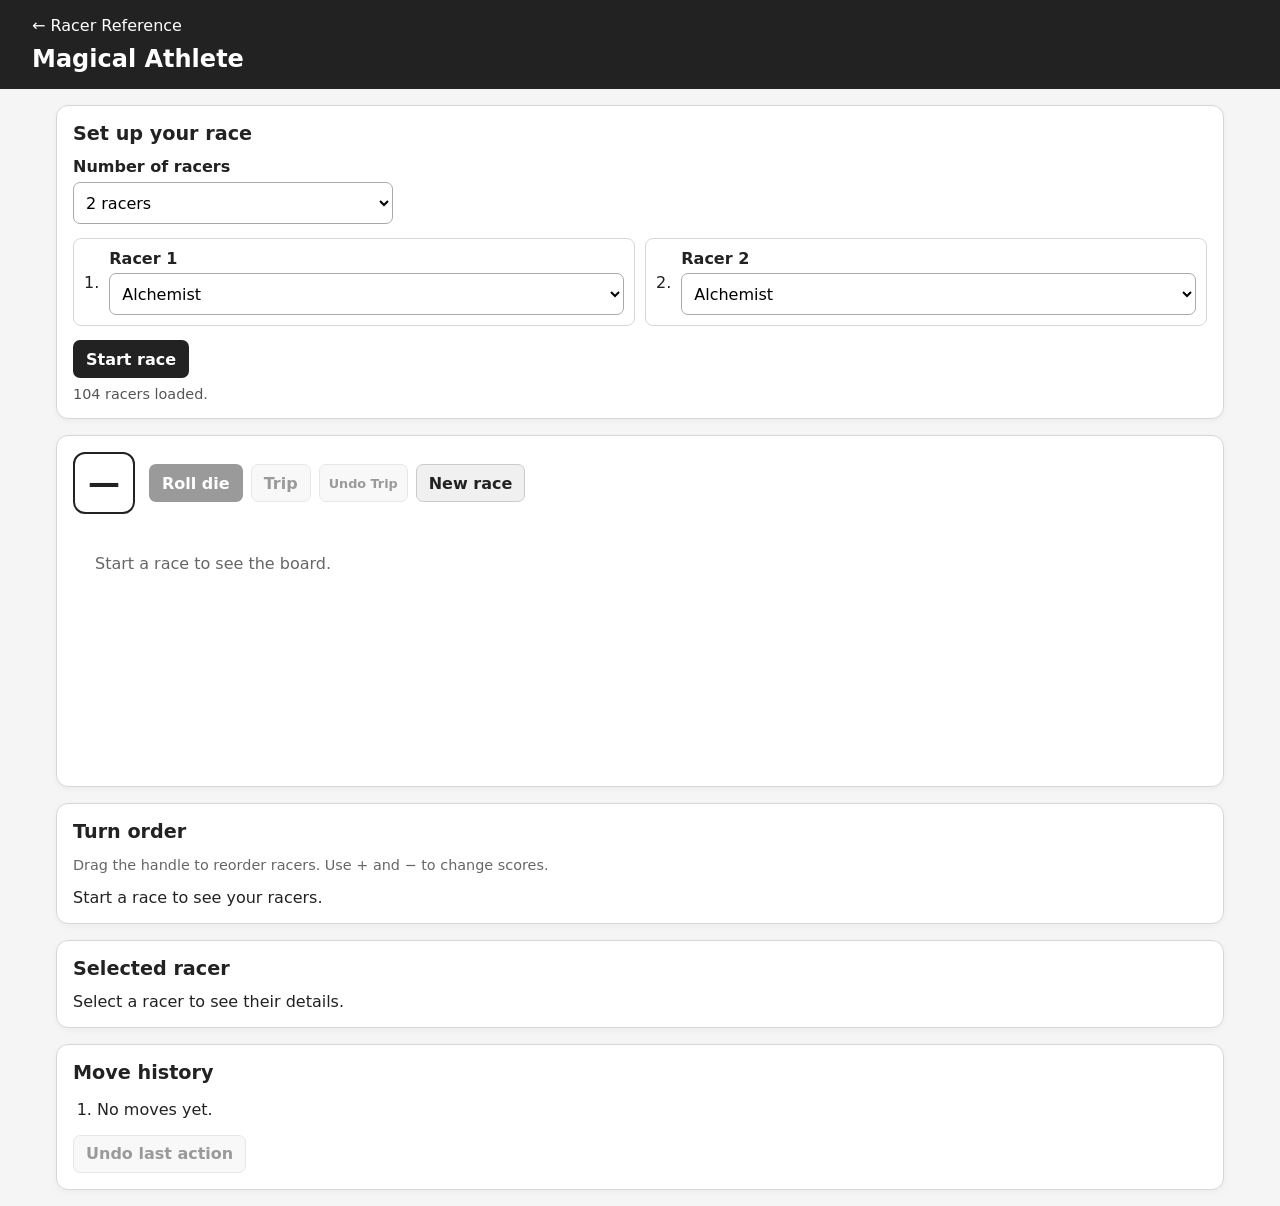
<file: play.html>
<!DOCTYPE html>
<html lang="en">
<head>
  <meta charset="UTF-8">
  <meta name="viewport" content="width=device-width, initial-scale=1">
  <title>Magical Athlete — Play</title>
  <link rel="stylesheet" href="./play.css?v=7">
  <script src="./play.js?v=7" defer></script>
</head>
<body>
  <header class="topbar">
    <a class="back-link" href="./index.html">← Racer Reference</a>
    <h1>Magical Athlete</h1>
  </header>

  <main class="app">
    <section class="panel setup-panel">
      <h2>Set up your race</h2>

      <label for="playerCount">Number of racers</label>
      <select id="playerCount">
        <option value="2">2 racers</option>
        <option value="3">3 racers</option>
        <option value="4">4 racers</option>
        <option value="5">5 racers</option>
        <option value="6">6 racers</option>
        <option value="7">7 racers</option>
        <option value="8">8 racers</option>
      </select>

      <div id="racerChoices" class="racer-choices"></div>

      <button id="startRace" class="primary">Start race</button>
      <p id="setupMessage" class="message" aria-live="polite"></p>
    </section>

    <section class="panel game-panel">
      <div class="die-controls">
        <div id="dieFace" class="die-face" aria-live="polite">—</div>

        <div class="die-actions">
          <div class="game-buttons">
            <button id="rollDie" class="primary" disabled>Roll die</button>
            <button id="tripPiece" class="secondary" disabled>Trip</button>
            <button id="undoTrip" class="secondary small-button" disabled>Undo Trip</button>
            <button id="newRace" class="secondary">New race</button>
          </div>
          <p id="turnMessage" class="message" aria-live="polite" hidden></p>
        </div>
      </div>

      <div class="board-scroll">
        <div id="board" class="board" aria-label="Mild Mile race board">
          <div class="board-placeholder">
            Start a race to see the board.
          </div>
        </div>
      </div>
    </section>

    <section class="panel">
      <h2>Turn order</h2>
      <p class="muted">Drag the handle to reorder racers. Use + and − to change scores.</p>
      <div id="standings" class="standings">
        Start a race to see your racers.
      </div>
    </section>

    <section class="panel">
      <h2>Selected racer</h2>
      <div id="racerDetails" class="racer-details">
        Select a racer to see their details.
      </div>
    </section>

    <section class="panel">
      <h2>Move history</h2>
      <ol id="history" class="history">
        <li>No moves yet.</li>
      </ol>
      <button id="undoMove" class="secondary" disabled>Undo last action</button>
    </section>
  </main>
</body>
</html>
</file>
<file: play.css>
:root {
  --cell: 54px;
  --gap: 4px;
  --pink: #f2a6c7;
  --yellow: #f5dc65;
  --green: #9fd59c;
  --blue: #8ec9f0;
  --red: #ed9292;
  --ink: #222;
  --paper: #f5f5f5;
  --panel: #fff;
  --border: #d7d7d7;
}

* {
  box-sizing: border-box;
}

body {
  margin: 0;
  color: var(--ink);
  background: var(--paper);
  font-family: system-ui, -apple-system, BlinkMacSystemFont, "Segoe UI",
    sans-serif;
}

button,
select {
  font: inherit;
}

button {
  cursor: pointer;
}

button:disabled {
  cursor: not-allowed;
  opacity: 0.45;
}

.topbar {
  padding: 16px clamp(14px, 4vw, 32px);
  background: #222;
  color: #fff;
}

.topbar h1 {
  margin: 10px 0 0;
  font-size: 1.5rem;
}

.back-link {
  color: #fff;
  text-decoration: none;
}

.back-link:hover {
  text-decoration: underline;
}

.app {
  width: min(1200px, 100%);
  margin: 0 auto;
  padding: 16px;
  display: grid;
  gap: 16px;
}

.panel {
  min-width: 0;
  padding: 16px;
  background: var(--panel);
  border: 1px solid var(--border);
  border-radius: 12px;
  box-shadow: 0 2px 6px #0000000a;
}

.panel h2 {
  margin: 0 0 12px;
  font-size: 1.2rem;
}

.muted {
  color: #666;
  font-size: 0.9rem;
}

.message {
  margin: 8px 0 0;
  color: #555;
  font-size: 0.9rem;
}

.setup-panel label {
  display: block;
  margin: 12px 0 6px;
  font-weight: 650;
}

.setup-panel select {
  width: 100%;
  max-width: 320px;
  min-height: 42px;
  padding: 8px;
  border: 1px solid #aaa;
  border-radius: 7px;
  background: white;
}

.racer-choices {
  display: grid;
  grid-template-columns: repeat(auto-fit, minmax(min(100%, 230px), 1fr));
  gap: 10px;
  margin: 14px 0;
}

.racer-choice {
  display: flex;
  align-items: center;
  gap: 10px;
  min-width: 0;
  padding: 10px;
  border: 1px solid var(--border);
  border-radius: 8px;
}

.racer-choice label {
  margin: 0 0 5px;
}

.racer-choice select {
  width: 100%;
  max-width: none;
}

.primary,
.secondary {
  min-height: 38px;
  padding: 8px 12px;
  border: 1px solid transparent;
  border-radius: 7px;
  font-weight: 650;
}

.primary {
  color: #fff;
  background: #222;
}

.primary:hover:not(:disabled) {
  background: #444;
}

.secondary {
  color: #222;
  background: #f0f0f0;
  border-color: #ccc;
}

.secondary:hover:not(:disabled) {
  background: #e2e2e2;
}

.die-controls {
  display: flex;
  align-items: center;
  gap: 14px;
  margin-bottom: 16px;
}

.die-face {
  width: 62px;
  height: 62px;
  flex: 0 0 62px;
  display: flex;
  align-items: center;
  justify-content: center;
  border: 2px solid #222;
  border-radius: 12px;
  background: white;
  font-size: 2rem;
  font-weight: 800;
}

.die-actions {
  flex: 1;
  min-width: 0;
}

.game-buttons {
  display: flex;
  align-items: center;
  gap: 8px;
  flex-wrap: wrap;
}

.small-button {
  padding: 6px 9px;
  font-size: 0.8rem;
}

.board-scroll {
  width: 100%;
  overflow-x: auto;
  padding: 4px 2px 8px;
  overscroll-behavior-x: contain;
}

.board {
  display: grid;
  grid-template-columns: repeat(15, var(--cell));
  grid-template-rows: repeat(4, var(--cell));
  gap: var(--gap);
  width: max-content;
  min-width: max-content;
  position: relative;
}

.board-placeholder {
  grid-column: 1 / -1;
  grid-row: 1 / -1;
  padding: 20px;
  color: #666;
}

.space,
.start-space,
.finish-space,
.finish-label {
  position: relative;
  width: var(--cell);
  height: var(--cell);
  min-width: 0;
  border: 2px solid #333;
  display: flex;
  align-items: center;
  justify-content: center;
}

.space {
  overflow: visible;
  cursor: pointer;
  user-select: none;
}

.space.pink {
  background: var(--pink);
}

.space.yellow {
  background: var(--yellow);
}

.space.green {
  background: var(--green);
}

.space.blue {
  background: var(--blue);
}

.space.red {
  background: var(--red);
}

.space-number {
  position: absolute;
  top: 2px;
  left: 4px;
  font-size: 0.7rem;
  line-height: 1;
  font-weight: 800;
  color: #222;
  pointer-events: none;
}

.start-space {
  border-radius: 14px 0 0 14px;
  border-right-width: 0;
  background: var(--blue);
  color: #b00020;
  font-size: 0.72rem;
  font-weight: 900;
  cursor: pointer;
}

.finish-label {
  border: 0;
  background: transparent;
  font-size: 0.65rem;
  font-weight: 900;
}

.finish-space {
  padding: 3px;
  flex-direction: column;
  gap: 2px;
  background: #e7e7e7;
  cursor: pointer;
  font-size: 0.75rem;
  font-weight: 850;
}

.finish-space.first {
  background: #ffe5a1;
}

.finish-space.second {
  background: #dce5ef;
}

.pieces,
.finish-piece {
  display: flex;
  flex-wrap: wrap;
  align-items: center;
  justify-content: center;
  gap: 3px;
  max-width: 100%;
  max-height: 100%;
}

.finish-piece {
  overflow: visible;
}

.piece {
  position: relative;
  z-index: 1;
  width: 22px;
  height: 38px;
  min-width: 22px;
  padding: 0;
  display: inline-flex;
  align-items: center;
  justify-content: center;
  flex: 0 0 auto;
  border: 2px solid #222;
  border-radius: 5px;
  color: #111;
  font-size: 0.75rem;
  font-weight: 900;
  line-height: 1;
  cursor: grab;
  touch-action: none;
  user-select: none;
  box-shadow: 0 1px 2px #0003;
}

.piece:active {
  cursor: grabbing;
}

.piece.tripped {
  width: 38px;
  height: 22px;
  min-width: 38px;
}

.piece.is-selected {
  outline: 3px solid #111;
  outline-offset: 2px;
  z-index: 3;
}

.player-0 {
  background: #fff;
}

.player-1 {
  background: #ffb347;
}

.player-2 {
  background: #7ce0c3;
}

.player-3 {
  background: #f28da8;
}

.player-4 {
  background: #a9a0ff;
}

.player-5 {
  background: #b8d5ff;
}

.player-6 {
  background: #f5ed8b;
}

.player-7 {
  background: #d5d5d5;
}

.standings {
  display: grid;
  gap: 8px;
}

.standing {
  display: flex;
  align-items: center;
  gap: 10px;
  min-width: 0;
  padding: 10px;
  background: #fafafa;
  border: 1px solid var(--border);
  border-radius: 8px;
}

.standing.dragging {
  opacity: 0.45;
}

.drag-handle {
  flex: 0 0 auto;
  padding: 8px 4px;
  font-size: 1.25rem;
  line-height: 1;
  cursor: grab;
  touch-action: none;
  user-select: none;
}

.drag-handle:active {
  cursor: grabbing;
}

.standing img {
  width: 44px;
  height: 44px;
  flex: 0 0 44px;
  object-fit: contain;
  border-radius: 5px;
}

.standing-info {
  flex: 1;
  min-width: 0;
  display: grid;
  gap: 3px;
}

.standing-info strong {
  overflow-wrap: anywhere;
}

.standing-info small {
  color: #666;
}

.score-controls {
  display: flex;
  align-items: center;
  gap: 6px;
  flex: 0 0 auto;
}

.score-controls button {
  width: 32px;
  height: 32px;
  min-height: 32px;
  padding: 0;
  font-size: 1.1rem;
  line-height: 1;
}

.score-value {
  min-width: 28px;
  text-align: center;
  font-size: 1.1rem;
  font-weight: 800;
  font-variant-numeric: tabular-nums;
}

.racer-details {
  display: flex;
  align-items: flex-start;
  gap: 14px;
}

.racer-details img {
  width: 100px;
  max-width: 30%;
  height: auto;
  object-fit: contain;
}

.racer-details p {
  margin: 8px 0;
  line-height: 1.45;
}

.history {
  padding-left: 24px;
  display: grid;
  gap: 6px;
}

.history li {
  overflow-wrap: anywhere;
}

@media (max-width: 600px) {
  :root {
    --cell: 44px;
    --gap: 3px;
  }

  .app {
    padding: 10px;
    gap: 10px;
  }

  .panel {
    padding: 12px;
  }

  .die-controls {
    align-items: flex-start;
    gap: 10px;
  }

  .die-face {
    width: 50px;
    height: 50px;
    flex-basis: 50px;
    font-size: 1.6rem;
  }

  .game-buttons {
    gap: 6px;
  }

  .game-buttons button {
    padding: 7px 9px;
    font-size: 0.85rem;
  }

  .piece {
    width: 18px;
    height: 30px;
    min-width: 18px;
    font-size: 0.65rem;
  }

  .piece.tripped {
    width: 30px;
    height: 18px;
    min-width: 30px;
  }

  .standing {
    gap: 7px;
    padding: 8px 6px;
  }

  .standing img {
    width: 34px;
    height: 34px;
    flex-basis: 34px;
  }

  .score-controls {
    gap: 4px;
  }

  .score-controls button {
    width: 28px;
    height: 30px;
    min-height: 30px;
  }

  .score-value {
    min-width: 22px;
    font-size: 1rem;
  }
}
</file>
